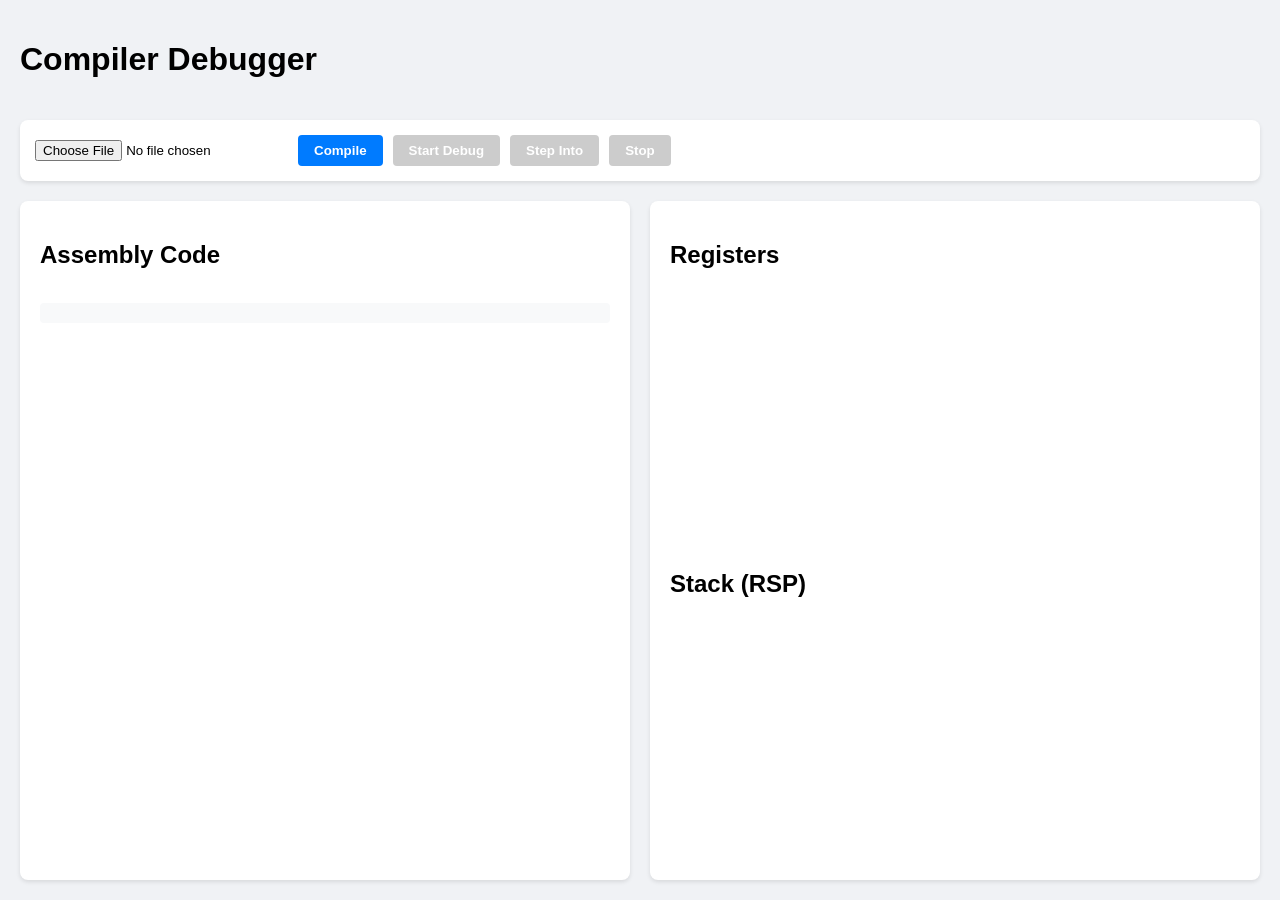
<file: debugger_app/frontend/index.html>
<!DOCTYPE html>
<html lang="en">
<head>
    <meta charset="UTF-8">
    <meta name="viewport" content="width=device-width, initial-scale=1.0">
    <title>Compiler Debugger</title>
    <link rel="stylesheet" href="style.css">
</head>
<body>
    <div class="container">
        <header>
            <h1>Compiler Debugger</h1>
        </header>
        
        <div class="controls">
            <input type="file" id="fileInput">
            <button id="compileBtn">Compile</button>
            <button id="startBtn" disabled>Start Debug</button>
            <button id="stepBtn" disabled>Step Into</button>
            <button id="stopBtn" disabled>Stop</button>
        </div>

        <div class="main-content">
            <div class="panel source-panel">
                <h2>Assembly Code</h2>
                <pre id="assemblyCode"></pre>
            </div>
            
            <div class="panel state-panel">
                <div class="registers">
                    <h2>Registers</h2>
                    <div id="registersList"></div>
                </div>
                <div class="stack">
                    <h2>Stack (RSP)</h2>
                    <div id="stackList"></div>
                </div>
            </div>
        </div>
    </div>
    <script src="app.js"></script>
</body>
</html>
</file>
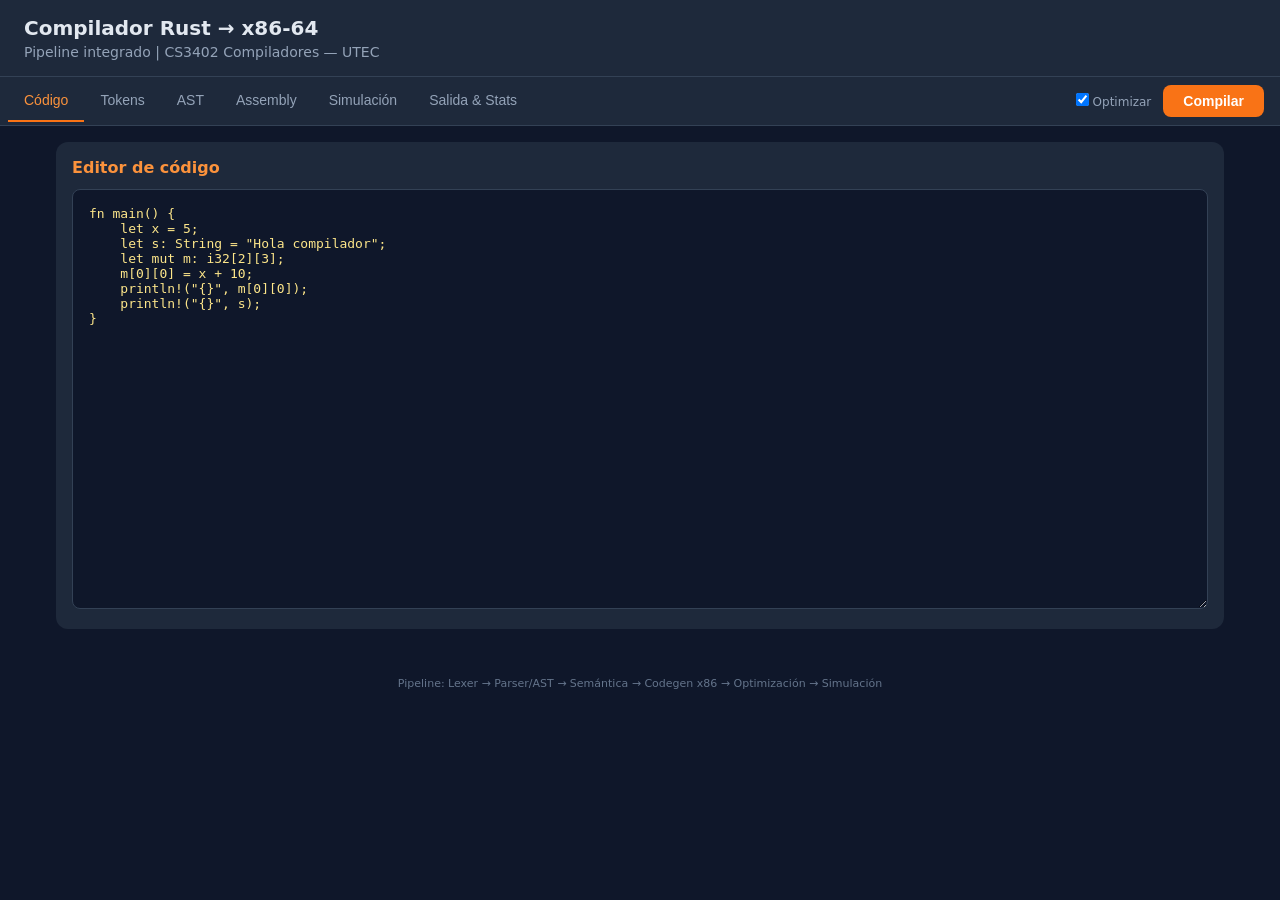
<file: simulador_completo/backend/static/index.html>
<!DOCTYPE html>
<html lang="es">
<head>
<meta charset="UTF-8">
<meta name="viewport" content="width=device-width, initial-scale=1.0">
<title>Compilador Rust → x86-64 | CS3402 UTEC</title>
<style>
*{box-sizing:border-box;margin:0;padding:0}
body{font-family:system-ui,-apple-system,sans-serif;background:#0f172a;color:#e2e8f0;min-height:100vh}
header{background:#1e293b;border-bottom:1px solid #334155;padding:16px 24px}
header h1{font-size:1.25rem;font-weight:700}
header p{color:#94a3b8;font-size:.875rem;margin-top:4px}
.tabs{display:flex;flex-wrap:wrap;border-bottom:1px solid #334155;background:#1e293b;padding:0 8px;align-items:center}
.tab{padding:12px 16px;font-size:.875rem;color:#94a3b8;background:none;border:none;border-bottom:2px solid transparent;cursor:pointer;white-space:nowrap}
.tab:hover{color:#fff}
.tab.active{color:#fb923c;border-bottom-color:#f97316}
.tab-actions{margin-left:auto;display:flex;align-items:center;gap:12px;padding:8px}
.btn{padding:8px 20px;border:none;border-radius:8px;font-weight:700;font-size:.875rem;cursor:pointer}
.btn-primary{background:#f97316;color:#fff}
.btn-primary:hover{background:#ea580c}
.btn-primary:disabled{background:#475569;cursor:not-allowed}
.btn-blue{background:#2563eb;color:#fff}
.btn-green{background:#16a34a;color:#fff}
.btn-amber{background:#d97706;color:#fff}
.btn-red{background:#dc2626;color:#fff}
.panel{display:none;padding:16px;max-width:1200px;margin:0 auto}
.panel.active{display:block}
.card{background:#1e293b;border-radius:12px;padding:16px;margin-bottom:16px}
.card h2{font-size:1rem;margin-bottom:12px}
textarea{width:100%;height:420px;background:#0f172a;color:#fde68a;font-family:Consolas,monospace;font-size:13px;padding:16px;border:1px solid #334155;border-radius:8px;resize:vertical}
textarea:focus{outline:none;border-color:#f97316}
.mono{font-family:Consolas,Monaco,monospace}
table{width:100%;border-collapse:collapse;font-size:12px}
th,td{padding:6px 8px;text-align:left;border-bottom:1px solid #334155}
th{color:#94a3b8}
.err{background:#7f1d1d40;border:1px solid #ef4444;color:#fecaca;padding:12px;border-radius:8px;margin:16px;display:none}
.err.show{display:flex;justify-content:space-between;align-items:start}
.asm-line{display:flex;padding:2px 12px;font-size:12px}
.asm-line.hl{background:#f59e0b40}
.asm-num{width:32px;color:#64748b;text-align:right;margin-right:8px;flex-shrink:0}
.ast-type{color:#fb923c;font-weight:700}
.ast-name{color:#67e8f9}
.ast-val{color:#fde047}
.ast-field{color:#94a3b8}
.grid2{display:grid;grid-template-columns:1fr 1fr;gap:16px}
@media(max-width:768px){.grid2{grid-template-columns:1fr}}
.stat-row{display:flex;justify-content:space-between;padding:6px 0;font-size:13px}
.bar{height:10px;background:#334155;border-radius:5px;margin-top:12px;overflow:hidden}
.bar-fill{height:100%;background:#f97316;border-radius:5px;transition:width .3s}
.console{background:#000;border-radius:8px;padding:16px;min-height:160px;font-family:Consolas,monospace;color:#4ade80;font-size:14px}
.controls{display:flex;flex-wrap:wrap;gap:8px;margin-bottom:16px}
footer{text-align:center;color:#64748b;font-size:11px;padding:16px}
.badge{display:inline-block;padding:4px 10px;border-radius:6px;font-size:12px;background:#166534;color:#fff}
</style>
</head>
<body>
<header>
  <h1>Compilador Rust → x86-64</h1>
  <p>Pipeline integrado | CS3402 Compiladores — UTEC</p>
</header>

<div class="tabs" id="tabs">
  <button class="tab active" data-tab="code">Código</button>
  <button class="tab" data-tab="tokens">Tokens</button>
  <button class="tab" data-tab="ast">AST</button>
  <button class="tab" data-tab="asm">Assembly</button>
  <button class="tab" data-tab="sim">Simulación</button>
  <button class="tab" data-tab="output">Salida &amp; Stats</button>
  <div class="tab-actions">
    <label style="font-size:12px;color:#94a3b8"><input type="checkbox" id="optChk" checked> Optimizar</label>
    <button class="btn btn-primary" id="btnCompile">Compilar</button>
  </div>
</div>

<div class="err" id="errBox"><span id="errMsg"></span><button onclick="hideErr()" style="background:none;border:none;color:#fca5a5;cursor:pointer;font-size:18px">✕</button></div>

<div class="panel active" id="panel-code">
  <div class="card">
    <h2 style="color:#fb923c">Editor de código</h2>
    <textarea id="codeEditor" spellcheck="false"></textarea>
  </div>
</div>

<div class="panel" id="panel-tokens">
  <div class="card">
    <h2 style="color:#fb923c">Análisis Léxico — Tokens</h2>
    <div id="tokensView"><p style="color:#64748b">Presiona Compilar para ver los tokens.</p></div>
  </div>
</div>

<div class="panel" id="panel-ast">
  <div class="card">
    <h2 style="color:#4ade80">Análisis Sintáctico — AST</h2>
    <div id="astView" class="mono" style="max-height:480px;overflow:auto;background:#0f172a;padding:12px;border-radius:8px"><p style="color:#64748b">Presiona Compilar para ver el AST.</p></div>
  </div>
</div>

<div class="panel" id="panel-asm">
  <div class="card">
    <h2 style="color:#22d3ee">Generación de Código — Assembly x86-64</h2>
    <div id="asmView" class="mono" style="max-height:480px;overflow:auto;background:#0f172a;border-radius:8px"><p style="color:#64748b;padding:12px">Presiona Compilar.</p></div>
  </div>
</div>

<div class="panel" id="panel-sim">
  <div class="card">
    <h2 style="color:#a78bfa">Simulación x86-64</h2>
    <div class="controls">
      <button class="btn btn-blue" id="btnStep">Paso</button>
      <button class="btn btn-green" id="btnRun">Run</button>
      <button class="btn btn-amber" id="btnReset">Reset</button>
      <span id="simStatus"></span>
    </div>
    <div class="grid2">
      <div><h3 style="font-size:13px;color:#4ade80;margin-bottom:8px">Registros</h3><div id="regsView" class="mono" style="font-size:12px"></div></div>
      <div><h3 style="font-size:13px;color:#22d3ee;margin-bottom:8px">Instrucción actual</h3><pre id="curInstr" class="mono" style="color:#fde68a;font-size:13px">—</pre></div>
    </div>
  </div>
</div>

<div class="panel" id="panel-output">
  <div class="grid2">
    <div class="card">
      <h2 style="color:#4ade80">Salida del programa</h2>
      <div class="console" id="consoleOut">...</div>
    </div>
    <div class="card">
      <h2 style="color:#fb923c">Estadísticas de optimización</h2>
      <div id="statsView"><p style="color:#64748b">Compila un programa para ver stats.</p></div>
    </div>
  </div>
</div>

<footer>Pipeline: Lexer → Parser/AST → Semántica → Codegen x86 → Optimización → Simulación</footer>

<script>
const DEFAULT_CODE = `fn main() {
    let x = 5;
    let s: String = "Hola compilador";
    let mut m: i32[2][3];
    m[0][0] = x + 10;
    println!("{}", m[0][0]);
    println!("{}", s);
}`;

const API = window.location.origin;
let result = null;
let sim = { lines:[], lbls:{}, st:null, running:false, timer:null };

document.getElementById('codeEditor').value = DEFAULT_CODE;

document.querySelectorAll('.tab').forEach(btn => {
  if (!btn.dataset.tab) return;
  btn.onclick = () => showTab(btn.dataset.tab);
});

function showTab(id) {
  document.querySelectorAll('.tab').forEach(t => t.classList.toggle('active', t.dataset.tab === id));
  document.querySelectorAll('.panel').forEach(p => p.classList.toggle('active', p.id === 'panel-' + id));
}

function showErr(msg) {
  document.getElementById('errMsg').textContent = msg;
  document.getElementById('errBox').classList.add('show');
}
function hideErr() { document.getElementById('errBox').classList.remove('show'); }

function renderAST(node, depth) {
  if (node == null) return '<span style="color:#64748b">null</span>';
  if (typeof node !== 'object') return esc(String(node));
  depth = depth || 0;
  const pad = depth * 16;
  let h = `<div style="padding-left:${pad}px" class="py-0.5"><span class="ast-type">${esc(node.type||'Node')}</span>`;
  if (node.name) h += ` <span class="ast-name">(${esc(node.name)})</span>`;
  if (node.value !== undefined) h += ` <span class="ast-val">= ${esc(node.value)}</span>`;
  if (node.typeName) h += ` <span style="color:#c084fc">: ${esc(node.typeName)}</span>`;
  if (node.op) h += ` <span style="color:#4ade80">[${esc(node.op)}]</span>`;
  h += '</div>';
  for (const k of Object.keys(node)) {
    if (['type','name','value','typeName','op','mutable'].includes(k)) continue;
    const v = node[k];
    if (v == null) continue;
    h += `<div style="padding-left:${pad+16}px"><span class="ast-field">${esc(k)}: </span>`;
    if (Array.isArray(v)) v.forEach((item,i) => { h += renderAST(item, depth+2); });
    else if (typeof v === 'object') h += renderAST(v, depth+1);
    else h += esc(String(v));
    h += '</div>';
  }
  return h;
}

function esc(s) { return String(s).replace(/&/g,'&amp;').replace(/</g,'&lt;').replace(/>/g,'&gt;'); }

function renderTokens(tokens) {
  if (!tokens || !tokens.length) return '<p style="color:#64748b">Sin tokens</p>';
  let h = '<table><thead><tr><th>#</th><th>Tipo</th><th>Texto</th></tr></thead><tbody>';
  tokens.filter(t => t.type !== 'END').forEach((t,i) => {
    h += `<tr><td>${i+1}</td><td style="color:#22d3ee">${esc(t.type)}</td><td style="color:#fde68a">${esc(t.text)}</td></tr>`;
  });
  return h + '</tbody></table>';
}

function renderAsm(asm, curLine) {
  if (!asm) return '<p style="color:#64748b;padding:12px">Sin assembly</p>';
  return asm.split('\n').map((l,i) =>
    `<div class="asm-line${i===curLine?' hl':''}"><span class="asm-num">${i+1}</span><span>${esc(l)}</span></div>`
  ).join('');
}

function renderProgramOutput(result) {
  if (result.programOutput != null) {
    return result.programOutput
      ? esc(result.programOutput).replace(/\n/g, '<br>')
      : '<span style="color:#475569">(el programa no imprimió nada)</span>';
  }
  if (result.programError) {
    return `<span style="color:#f87171">No se pudo ejecutar el programa real: ${esc(result.programError)}</span>`;
  }
  return '<span style="color:#475569">...</span>';
}

function renderStats(stats) {
  if (!stats) return '<p style="color:#64748b">Sin stats</p>';
  const pct = stats.reductionPercent || 0;
  return `
    <div class="stat-row"><span style="color:#94a3b8">Instrucciones originales</span><span>${stats.originalInstructions}</span></div>
    <div class="stat-row"><span style="color:#94a3b8">Instrucciones optimizadas</span><span style="color:#4ade80">${stats.optimizedInstructions}</span></div>
    <div class="stat-row"><span style="color:#94a3b8">Reducción</span><span style="color:#fde047">${pct}%</span></div>
    <div class="stat-row"><span style="color:#94a3b8">DAG hits (CSE)</span><span>${stats.dagHits}</span></div>
    <div class="stat-row"><span style="color:#94a3b8">Peephole</span><span>${stats.peepholeReductions}</span></div>
    <div class="bar"><div class="bar-fill" style="width:${pct}%"></div></div>`;
}

function initSimState() {
  return { regs:{rax:0,rbx:0,rcx:0,rdx:0,rsi:0,rdi:0,rbp:0,rsp:504,flags:{ZF:0,SF:0}}, stack:new Array(32).fill(0), mem:{}, out:[], done:false, line:0, strMap:{} };
}

function parseAsm(code) {
  const strMap = {};
  code.split('\n').forEach(l => {
    const m = l.match(/^(\w+): \.string "(.*)\\0"/);
    if (m) strMap[m[1]] = m[2].replace(/\\n/g,'\n').replace(/\\"/g,'"');
  });
  const lines = code.split('\n');
  const lbls = {};
  let mainLine = 0;
  lines.forEach((l,i) => { const t=l.trim(); if (t.endsWith(':')) { lbls[t.slice(0,-1)]=i; if(t==='main:') mainLine=i; }});
  const st = initSimState();
  st.line = mainLine; st.regs.rbp = 512; st.strMap = strMap;
  return { lines, lbls, st };
}

function execInstr(instr, st, lbls) {
  const ns = JSON.parse(JSON.stringify(st));
  const ln = instr.trim();
  if (!ln || ln[0]==='.' || ln.endsWith(':')) { ns.line++; return ns; }
  const p = ln.split(/\s+/);
  const op = p[0].toLowerCase();
  if (op==='movq'||op==='movl') {
    const getVal = s => { s=(s||'').replace(',',''); if(s[0]==='$')return parseInt(s.slice(1))||0; if(s[0]==='%'){const r=s.slice(1).toLowerCase().replace('e',''); return ns.regs[r]||ns.regs[s.slice(1).toLowerCase()]||0;} return 0; };
    const dst = (p[2]||'').replace(',','');
    const v = getVal(p[1]);
    if (dst[0]==='%') { const r=dst.slice(1).toLowerCase(); ns.regs[r]=v; }
  } else if (op==='leaq') {
    const m = (p[1]||'').match(/(\w+)\(%rip\)/);
    const dst = (p[2]||'').replace(',','');
    if (m && ns.strMap[m[1]] && dst[0]==='%') ns.regs[dst.slice(1).toLowerCase()] = m[1];
    else if ((p[1]||'').match(/(-?\d+)?\(%rbp\)/)) {
      const mm = p[1].match(/(-?\d+)?\(%rbp\)/);
      const addr = ns.regs.rbp + (parseInt(mm[1])||0);
      if (dst[0]==='%') ns.regs[dst.slice(1).toLowerCase()] = addr;
    }
  } else if (op==='addq'||op==='addl') {
    const src = parseInt((p[1]||'').replace('$','').replace(',',''))||0;
    const dst = (p[2]||'').replace(',','');
    if (dst[0]==='%') ns.regs[dst.slice(1).toLowerCase()] = (ns.regs[dst.slice(1).toLowerCase()]||0)+src;
  } else if (op==='imulq') {
    const src = parseInt((p[1]||'').replace('$','').replace(',',''))||0;
    const dst = (p[2]||'').replace(',','');
    if (dst[0]==='%') ns.regs[dst.slice(1).toLowerCase()] = (ns.regs[dst.slice(1).toLowerCase()]||0)*src;
  } else if (op==='cmpq'||op==='cmpl') {
    const a = ns.regs.rax||0; const b = parseInt((p[1]||'').replace(',',''))||0;
    const r = a-b; ns.regs.flags.ZF = r===0?1:0; ns.regs.flags.SF = r<0?1:0;
  } else if (op==='je' && ns.regs.flags.ZF && lbls[p[1]]!==undefined) { ns.line=lbls[p[1]]; return ns; }
  else if (op==='jne' && !ns.regs.flags.ZF && lbls[p[1]]!==undefined) { ns.line=lbls[p[1]]; return ns; }
  else if (op==='jl' && ns.regs.flags.SF && lbls[p[1]]!==undefined) { ns.line=lbls[p[1]]; return ns; }
  else if (op==='jmp' && lbls[p[1]]!==undefined) { ns.line=lbls[p[1]]; return ns; }
  else if (op==='call') {
    if ((p[1]||'').includes('printf')) {
      if (typeof ns.regs.rsi==='string' && ns.strMap[ns.regs.rsi]) ns.out.push(ns.strMap[ns.regs.rsi]);
      else ns.out.push(String(ns.regs.rsi));
    }
  } else if (op==='movl') {
    const m = (p[2]||'').match(/(-?\d+)\(%rbp\)/);
    if (m) ns.mem[ns.regs.rbp+parseInt(m[1])] = ns.regs.rax;
    const m2 = (p[1]||'').match(/(-?\d+)\(%rbp\)/);
    if (m2 && (p[2]||'').includes('%eax')) ns.regs.rax = ns.mem[ns.regs.rbp+parseInt(m2[1])]||0;
  } else if (op==='leave') { ns.regs.rsp=ns.regs.rbp; ns.regs.rsp+=8; }
  else if (op==='ret') ns.done=true;
  ns.line++;
  return ns;
}

function updateSimUI() {
  const st = sim.st;
  if (!st) return;
  document.getElementById('regsView').innerHTML = ['rax','rbx','rcx','rdx','rsi','rdi','rbp','rsp']
    .map(r=>`<div style="display:flex;justify-content:space-between;padding:2px 0"><span style="color:#60a5fa">%${r}</span><span style="color:#fde047">${st.regs[r]}</span></div>`).join('');
  document.getElementById('curInstr').textContent = sim.lines[st.line] || '—';
  document.getElementById('asmView').innerHTML = renderAsm(result?.assembly, st.line);
  document.getElementById('simStatus').innerHTML = st.done ? '<span class="badge">Completado</span>' : '';
}

document.getElementById('btnCompile').onclick = async () => {
  hideErr();
  const btn = document.getElementById('btnCompile');
  btn.disabled = true; btn.textContent = 'Compilando...';
  try {
    const res = await fetch(API + '/api/compile', {
      method:'POST', headers:{'Content-Type':'application/json'},
      body: JSON.stringify({ code: document.getElementById('codeEditor').value, optimize: document.getElementById('optChk').checked })
    });
    result = await res.json();
    if (result.success) {
      document.getElementById('tokensView').innerHTML = renderTokens(result.tokens);
      document.getElementById('astView').innerHTML = renderAST(result.ast);
      document.getElementById('asmView').innerHTML = renderAsm(result.assembly, 0);
      document.getElementById('statsView').innerHTML = renderStats(result.stats);
      document.getElementById('consoleOut').innerHTML = renderProgramOutput(result);
      const p = parseAsm(result.assembly);
      sim.lines = p.lines; sim.lbls = p.lbls; sim.st = p.st;
      updateSimUI();
      showTab('tokens');
    } else {
      showErr(result.error || 'Error de compilación');
      showTab('output');
    }
  } catch(e) {
    console.error(e);
    showErr('No se pudo conectar al servidor. ¿Está corriendo python server.py?');
  }
  btn.disabled = false; btn.textContent = 'Compilar';
};

document.getElementById('btnStep').onclick = () => {
  if (!sim.st || sim.st.done || sim.st.line >= sim.lines.length) return;
  sim.st = execInstr(sim.lines[sim.st.line], sim.st, sim.lbls);
  updateSimUI();
};

document.getElementById('btnRun').onclick = () => {
  if (sim.running) { clearInterval(sim.timer); sim.running=false; document.getElementById('btnRun').textContent='Run'; return; }
  if (!sim.st || sim.st.done) return;
  sim.running = true; document.getElementById('btnRun').textContent='Pausa';
  sim.timer = setInterval(() => {
    if (!sim.st || sim.st.done || sim.st.line >= sim.lines.length) {
      clearInterval(sim.timer); sim.running=false; document.getElementById('btnRun').textContent='Run'; updateSimUI(); return;
    }
    sim.st = execInstr(sim.lines[sim.st.line], sim.st, sim.lbls);
    updateSimUI();
  }, 120);
};

document.getElementById('btnReset').onclick = () => {
  if (result?.assembly) {
    const p = parseAsm(result.assembly);
    sim.lines=p.lines; sim.lbls=p.lbls; sim.st=p.st;
    clearInterval(sim.timer); sim.running=false;
    document.getElementById('btnRun').textContent='Run';
    updateSimUI();
  }
};
</script>
</body>
</html>
</file>
<file: debugger_app/frontend/style.css>
body {
    font-family: 'Segoe UI', Tahoma, Geneva, Verdana, sans-serif;
    margin: 0;
    padding: 0;
    background-color: #f0f2f5;
    height: 100vh;
    display: flex;
    flex-direction: column;
}

.container {
    display: flex;
    flex-direction: column;
    height: 100%;
    padding: 20px;
    box-sizing: border-box;
}

header {
    margin-bottom: 20px;
}

.controls {
    background: white;
    padding: 15px;
    border-radius: 8px;
    box-shadow: 0 2px 4px rgba(0,0,0,0.1);
    margin-bottom: 20px;
    display: flex;
    gap: 10px;
    align-items: center;
}

button {
    padding: 8px 16px;
    border: none;
    border-radius: 4px;
    background-color: #007bff;
    color: white;
    cursor: pointer;
    font-weight: 600;
}

button:disabled {
    background-color: #ccc;
    cursor: not-allowed;
}

button:hover:not(:disabled) {
    background-color: #0056b3;
}

.main-content {
    display: flex;
    gap: 20px;
    flex: 1;
    min-height: 0; /* Important for nested scrolling */
}

.panel {
    background: white;
    border-radius: 8px;
    box-shadow: 0 2px 4px rgba(0,0,0,0.1);
    padding: 20px;
    overflow: auto;
}

.source-panel {
    flex: 1;
    display: flex;
    flex-direction: column;
}

.state-panel {
    flex: 1;
    display: flex;
    flex-direction: column;
    gap: 20px;
}

pre {
    background: #f8f9fa;
    padding: 10px;
    border-radius: 4px;
    overflow-x: auto;
    font-family: 'Consolas', monospace;
    font-size: 14px;
    line-height: 1.5;
}

.registers, .stack {
    flex: 1;
    overflow: auto;
}

.reg-item, .stack-item {
    display: flex;
    justify-content: space-between;
    padding: 4px 8px;
    border-bottom: 1px solid #eee;
    font-family: monospace;
}

.reg-name, .stack-addr {
    font-weight: bold;
    color: #d63384;
}

.reg-val, .stack-val {
    color: #0d6efd;
}
</file>
